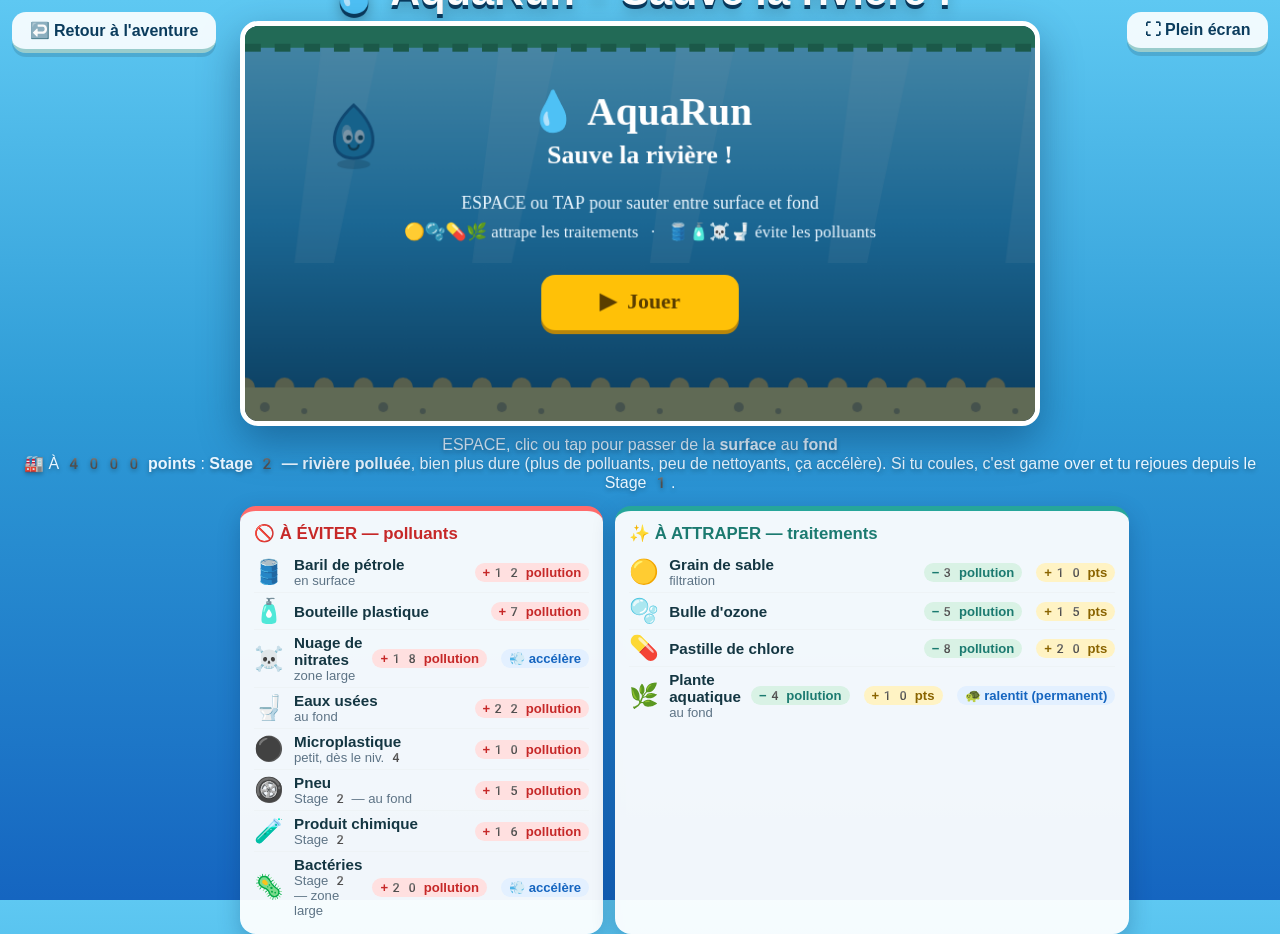
<file: aquarun/index.html>
<!DOCTYPE html>
<html lang="fr">
<head>
<meta charset="UTF-8">
<meta name="viewport" content="width=device-width, initial-scale=1.0, user-scalable=no">
<title>AquaRun – Sauve la rivière !</title>
<!-- Police emoji identique sur tous les appareils, hébergée en local (hors-ligne) -->
<link href="../fonts/noto-color-emoji.css" rel="stylesheet">
<style>
  :root{
    --sea-deep:#0B3C5D; --sea:#1565C0; --sky:#4FC3F7; --gold:#FFC107; --gold-dk:#E8A200;
    --coral:#FF6B6B; --green:#26A69A; --ink:#143642; --paper:#FFFDF6;
  }
  *{box-sizing:border-box;-webkit-tap-highlight-color:transparent;}
  html,body{margin:0;padding:0;height:100%;}
  body{
    font-family:"Trebuchet MS","Verdana","Noto Color Emoji",sans-serif;color:var(--ink);
    background:linear-gradient(180deg,#5EC8F2 0%,#2E9BD6 45%,#1565C0 100%);
    min-height:100%;display:flex;flex-direction:column;align-items:center;justify-content:center;
    padding:14px;user-select:none;-webkit-user-select:none;
  }
  h1{font-family:"Arial Rounded MT Bold","Trebuchet MS",sans-serif;margin:0 0 6px;
     color:#fff;text-shadow:0 4px 0 #0A3A5C,0 7px 14px rgba(0,0,0,.3);text-align:center;
     font-size:clamp(1.6rem,5vw,2.6rem);}
  .stagewrap{position:relative;width:min(800px,96vw);}
  canvas{
    display:block;width:100%;height:auto;border-radius:18px;border:5px solid #fff;
    box-shadow:0 16px 40px rgba(0,40,80,.4);background:#0B3C5D;touch-action:none;
  }
  .hint{color:#EAF6FF;text-align:center;margin-top:10px;font-size:1rem;text-shadow:0 2px 4px rgba(0,0,0,.3);}
  .backlink{position:fixed;top:12px;left:12px;z-index:5;}
  .fslink{position:fixed;top:12px;right:12px;z-index:5;}

  /* ===== Plein écran ===== */
  :fullscreen{background:linear-gradient(180deg,#5EC8F2 0%,#2E9BD6 45%,#1565C0 100%);}
  :fullscreen .stagewrap{width:min(1280px,96vw);}
  :fullscreen .legend{display:none;}            /* on maximise le jeu en plein écran */
  :-webkit-full-screen .stagewrap{width:min(1280px,96vw);}
  :-webkit-full-screen .legend{display:none;}
  a.btn,button.btn{
    display:inline-flex;align-items:center;gap:.4em;justify-content:center;text-decoration:none;
    background:var(--gold);color:#5A3E00;font-weight:bold;font-size:1rem;font-family:inherit;cursor:pointer;
    padding:.55em 1.1em;border-radius:14px;border:none;border-bottom:4px solid var(--gold-dk);
    box-shadow:0 4px 0 rgba(0,0,0,.12);transition:transform .08s,filter .15s;
  }
  a.btn.ghost,button.btn.ghost{background:rgba(255,255,255,.9);color:var(--sea-deep);border-bottom-color:#9CC;}
  .btn:active{transform:translateY(3px);border-bottom-width:1px;}

  /* ===== Légende des pictos ===== */
  .legend{width:min(800px,96vw);margin:14px auto 0;display:grid;grid-template-columns:1fr 1fr;gap:12px;}
  @media(max-width:560px){.legend{grid-template-columns:1fr;}}
  .legbox{background:rgba(255,255,255,.94);border-radius:16px;padding:12px 14px;
    box-shadow:0 8px 22px rgba(0,40,80,.25);}
  .legbox h3{margin:0 0 8px;font-size:1.05rem;display:flex;align-items:center;gap:.4em;}
  .legbox.bad{border-top:5px solid var(--coral);}
  .legbox.good{border-top:5px solid var(--green);}
  .legbox.bad h3{color:#C62828;}
  .legbox.good h3{color:#1B7A70;}
  .legrow{display:flex;align-items:center;gap:10px;padding:4px 0;font-size:.95rem;border-top:1px solid #eef3f6;}
  .legrow:first-of-type{border-top:none;}
  .legrow .pic{font-size:1.5rem;flex:0 0 30px;text-align:center;}
  .legrow .nm{flex:1;font-weight:bold;color:var(--ink);}
  .legrow .nm small{display:block;font-weight:normal;color:#5d7385;font-size:.82rem;}
  .tag{font-weight:bold;border-radius:10px;padding:2px 8px;font-size:.82rem;white-space:nowrap;}
  .tag.pol{background:#FFE0E0;color:#C62828;}
  .tag.pur{background:#D9F2E5;color:#1B7A70;}
  .tag.pts{background:#FFF3C4;color:#8A6400;margin-left:4px;}
  .tag.fx{background:#E3F0FF;color:#1565C0;margin-left:4px;}

  /* ===== Adaptation smartphone ===== */
  @media (max-width:600px){
    body{padding:10px;justify-content:flex-start;padding-top:46px;}
    h1{font-size:1.5rem;margin-bottom:4px;}
    .backlink{top:8px;left:8px;}
    .backlink .btn{font-size:.82rem;padding:.38em .7em;}
    .hint{font-size:.88rem;margin-top:8px;}
    .legend{margin-top:10px;gap:10px;}
    .legbox{padding:10px 12px;border-radius:14px;}
    .legbox h3{font-size:.92rem;}
    .legrow{font-size:.84rem;gap:8px;padding:5px 0;flex-wrap:wrap;}
    .legrow .pic{font-size:1.25rem;flex-basis:24px;}
    .legrow .nm small{font-size:.76rem;}
    .tag{font-size:.74rem;padding:2px 6px;}
  }
</style>
</head>
<body>
  <div class="backlink"><a class="btn ghost" href="../index.html">↩️ Retour à l'aventure</a></div>
  <div class="fslink"><button class="btn ghost" id="fsBtn" type="button">⛶ Plein écran</button></div>
  <h1>💧 AquaRun – Sauve la rivière&nbsp;!</h1>
  <div class="stagewrap">
    <canvas id="game" width="800" height="400"></canvas>
  </div>
  <div class="hint">ESPACE, clic ou tap pour passer de la <b>surface</b> au <b>fond</b><br>
    🏭 À <b>4000 points</b> : <b>Stage 2 — rivière polluée</b>, bien plus dure (plus de polluants, peu de nettoyants, ça accélère). Si tu coules, c'est game over et tu rejoues depuis le Stage 1.</div>

  <div class="legend">
    <div class="legbox bad">
      <h3>🚫 À ÉVITER — polluants</h3>
      <div class="legrow"><span class="pic">🛢️</span><span class="nm">Baril de pétrole <small>en surface</small></span><span class="tag pol">+12 pollution</span></div>
      <div class="legrow"><span class="pic">🧴</span><span class="nm">Bouteille plastique</span><span class="tag pol">+7 pollution</span></div>
      <div class="legrow"><span class="pic">☠️</span><span class="nm">Nuage de nitrates <small>zone large</small></span><span class="tag pol">+18 pollution</span><span class="tag fx">💨 accélère</span></div>
      <div class="legrow"><span class="pic">🚽</span><span class="nm">Eaux usées <small>au fond</small></span><span class="tag pol">+22 pollution</span></div>
      <div class="legrow"><span class="pic">⚫</span><span class="nm">Microplastique <small>petit, dès le niv. 4</small></span><span class="tag pol">+10 pollution</span></div>
      <div class="legrow"><span class="pic">🛞</span><span class="nm">Pneu <small>Stage 2 — au fond</small></span><span class="tag pol">+15 pollution</span></div>
      <div class="legrow"><span class="pic">🧪</span><span class="nm">Produit chimique <small>Stage 2</small></span><span class="tag pol">+16 pollution</span></div>
      <div class="legrow"><span class="pic">🦠</span><span class="nm">Bactéries <small>Stage 2 — zone large</small></span><span class="tag pol">+20 pollution</span><span class="tag fx">💨 accélère</span></div>
    </div>
    <div class="legbox good">
      <h3>✨ À ATTRAPER — traitements</h3>
      <div class="legrow"><span class="pic">🟡</span><span class="nm">Grain de sable <small>filtration</small></span><span class="tag pur">−3 pollution</span><span class="tag pts">+10 pts</span></div>
      <div class="legrow"><span class="pic">🫧</span><span class="nm">Bulle d'ozone</span><span class="tag pur">−5 pollution</span><span class="tag pts">+15 pts</span></div>
      <div class="legrow"><span class="pic">💊</span><span class="nm">Pastille de chlore</span><span class="tag pur">−8 pollution</span><span class="tag pts">+20 pts</span></div>
      <div class="legrow"><span class="pic">🌿</span><span class="nm">Plante aquatique <small>au fond</small></span><span class="tag pur">−4 pollution</span><span class="tag pts">+10 pts</span><span class="tag fx">🐢 ralentit (permanent)</span></div>
    </div>
  </div>

<script>
"use strict";
(function(){

/* ====== IDENTIFICATION DE L'ÉLÈVE (pour le suivi prof) ======
   Le jeu principal nous transmet l'élève via l'URL (?code=...&s=...) ou via un
   pointeur local. On lit/écrit son score dans le MÊME enregistrement localStorage
   que le jeu principal, puis on le marque « à resynchroniser ». */
function qparam(k){ try{return new URLSearchParams(location.search).get(k);}catch(e){return null;} }
function safeKey(n){ return (n||"").toLowerCase().normalize("NFD").replace(/[\u0300-\u036f]/g,"").replace(/[^a-z0-9]/g,"_").slice(0,40)||"anon"; }
const SESSION = qparam("code") || "";
let STUDENT = qparam("s") || "";
try{ if(!STUDENT && SESSION) STUDENT = localStorage.getItem("eauquest_"+SESSION+"_current") || ""; }catch(e){}
function localKey(n){ return "eauquest_"+SESSION+"_s_"+safeKey(n); }
function saveAquaScore(score, reachedStage2){
  if(!SESSION || !STUDENT) return;          // partie anonyme : rien à enregistrer
  let s=null;
  try{ s=JSON.parse(localStorage.getItem(localKey(STUDENT))||"null"); }catch(e){ s=null; }
  if(!s) return;
  s.aqua = s.aqua || {best:0, stage2:false, plays:0, lastPlayed:0};
  s.aqua.best = Math.max(s.aqua.best||0, Math.floor(score)||0);
  if(reachedStage2) s.aqua.stage2 = true;
  s.aqua.plays = (s.aqua.plays||0)+1;
  s.aqua.lastPlayed = Date.now();
  s.lastActive = Date.now();
  try{ localStorage.setItem(localKey(STUDENT), JSON.stringify(s)); }catch(e){}
  // file d'attente de resynchro (le jeu principal poussera vers Firebase au prochain chargement)
  try{
    const pk="eauquest_"+SESSION+"_aquapend";
    let names=JSON.parse(localStorage.getItem(pk)||"[]");
    if(!names.includes(STUDENT)){ names.push(STUDENT); localStorage.setItem(pk, JSON.stringify(names)); }
  }catch(e){}
}

const cv=document.getElementById("game");
const ctx=cv.getContext("2d");
const W=800, H=400;
const SURFACE=110, BOTTOM=290;          // niveaux verticaux de la goutte
const PLAYER_X=110, PLAYER_R=24;

/* ====== ÉTAT GLOBAL ====== */
let state="start";   // start | play | over
let frame=0;
let distance=0;
let bonusScore=0;
let speed=3;
let pollution=25;            // 0..100  (>=100 => game over)
let spawnTimer=0;
let items=[];                // obstacles + collectibles à l'écran
let particles=[];
let level=1;
let fastUntil=0;             // MALUS nitrate ☠️ : accélère temporairement (handicap)
let slowFactor=1;           // BONUS plante 🌿 : ralentissement PERMANENT cumulé
let plantFlashUntil=0;      // petit retour visuel quand on attrape une plante
let stage2StartDist=0;      // distance au moment d'entrer dans le Stage 2 (pour le crescendo)
let purifiedUntil=0;        // affichage "Eau purifiée ! Bonus x2"
let doubleUntil=0;          // bonus x2 actif
let stage=1;                // 1 = rivière normale, 2 = rivière polluée
let reachedStage2=false;    // l'élève a-t-il atteint le Stage 2 dans cette partie ?
let nextStage2At=4000;      // score à atteindre pour (re)passer en Stage 2
let stageMsg="", stageMsgUntil=0;   // bandeau de transition de stage
const player={ y:SURFACE, targetY:SURFACE };
let bgOffset=0, sandOffset=0;

/* ====== RÉGLAGES DE VITESSE (faciles à ajuster) ======
   La vitesse accélère de façon CRESCENDO (continue) dans les deux stages.
   - Stage 1 : de START_SPEED jusqu'à SPEED_CAP_S1.
   - Stage 2 : repart du plafond du Stage 1 et grimpe jusqu'à SPEED_CAP_S2
     (= 2× le plafond Stage 1) pour mettre les réflexes à l'épreuve.
   La plante 🌿 applique un ralentissement PERMANENT mais plus doux, sans jamais
   descendre sous SLOW_FLOOR (2× la vitesse de départ). */
const START_SPEED  = 2.7;            // vitesse en début de partie
const SPEED_CAP_S1 = 6.2;            // plafond Stage 1 (= « max actuel »)
const SPEED_CAP_S2 = SPEED_CAP_S1*2; // plafond Stage 2 = 2× le max actuel (12.4)
const ACCEL_S1     = 0.00050;        // accélération continue au Stage 1 (par unité de distance)
const ACCEL_S2     = 0.00075;        // accélération continue au Stage 2 (un peu plus forte)
const SLOW_FLOOR   = START_SPEED*2;  // plante : jamais en dessous de 2× la vitesse de départ (5.4)
const PLANT_SLOW   = 0.90;           // chaque plante : -10% de vitesse, permanent (ralentit « moins » qu'avant)

/* ====== DÉFINITIONS DES OBJETS ====== */
// lane : "top" surface, "bottom" fond, "any" aléatoire, "wide" zone large
const POLLUTANTS={
  baril:   { emoji:"🛢️", dp:+12, score:0, lane:"top",    r:24 },
  bouteille:{emoji:"🧴", dp:+7,  score:0, lane:"any",    r:20 },
  nitrate: { emoji:"☠️", dp:+18, score:0, lane:"wide",   r:30, fast:true },
  usees:   { emoji:"🚽", dp:+22, score:0, lane:"bottom", r:26 },
  micro:   { emoji:"⚫", dp:+10, score:0, lane:"any",    r:9 },   // microplastique (niveau 4)
  // — Stage 2 : rivière polluée —
  pneu:    { emoji:"🛞", dp:+15, score:0, lane:"bottom", r:26 },
  chimique:{ emoji:"🧪", dp:+16, score:0, lane:"any",    r:22 },
  bacterie:{ emoji:"🦠", dp:+20, score:0, lane:"wide",   r:30, fast:true }
};
// Bonus : la dépollution est volontairement faible (juste un coup de pouce)
const TREATS={
  sable:  { emoji:"🟡", dp:-3,  score:10, lane:"any",    r:18 },
  bulle:  { emoji:"🫧", dp:-5,  score:15, lane:"any",    r:20 },
  chlore: { emoji:"💊", dp:-8,  score:20, lane:"any",    r:18 },
  plante: { emoji:"🌿", dp:-4,  score:10, lane:"bottom", r:22, slow:true }
};

/* ====== UTILITAIRES ====== */
function laneY(lane){
  if(lane==="top") return SURFACE;
  if(lane==="bottom") return BOTTOM;
  if(lane==="wide") return (SURFACE+BOTTOM)/2;
  return Math.random()<0.5?SURFACE:BOTTOM; // any
}
function lerp(a,b,t){return a+(b-a)*t;}
function mix(c1,c2,t){ // c1,c2 = [r,g,b]
  return `rgb(${Math.round(lerp(c1[0],c2[0],t))},${Math.round(lerp(c1[1],c2[1],t))},${Math.round(lerp(c1[2],c2[2],t))})`;
}
function currentScore(){ return Math.floor(distance/10)+bonusScore; }
function levelForScore(s){ if(s>=2000)return 4; if(s>=1000)return 3; if(s>=500)return 2; return 1; }

/* ====== SPAWN ====== */
function spawnOne(forcePoll, xOffset){
  // pools selon le stage ET le niveau de difficulté
  let pollPool, treatPool, pollProb;
  if(stage===2){
    // Stage 2 — rivière polluée : d'AUTRES polluants, plus nombreux et plus lourds,
    // et MOINS de nettoyants (seulement les plus faibles).
    pollPool=["usees","nitrate","pneu","chimique","baril","micro","bacterie"];
    if(level>=3) pollPool.push("usees","chimique","bacterie");
    treatPool=["sable","bulle"];        // moins de nettoyants
    pollProb=0.85;                      // beaucoup plus de polluants
  }else{
    pollPool=["baril","bouteille","bouteille"];   // bouteilles plus fréquentes
    if(level>=2) pollPool.push("nitrate","baril");
    if(level>=3) pollPool.push("usees","nitrate");
    if(level>=4) pollPool.push("micro","micro","usees");
    treatPool=["sable","bulle","chlore","plante"];
    pollProb=0.70;                      // ~70% polluant, 30% traitement
  }

  const isPoll = forcePoll ? true : (Math.random()<pollProb);
  const key = isPoll ? pollPool[(Math.random()*pollPool.length)|0]
                     : treatPool[(Math.random()*treatPool.length)|0];
  const def = isPoll ? POLLUTANTS[key] : TREATS[key];
  items.push({
    kind:isPoll?"poll":"treat", key, def,
    x:W+40+(xOffset||0), y:laneY(def.lane), r:def.r,
    bob:Math.random()*Math.PI*2
  });
}
function spawn(){
  spawnOne();
  // densité croissante : aux niveaux élevés, un 2e (voire 3e) polluant en renfort
  if(stage===2){
    // rivière polluée : un renfort occasionnel (on espace un peu les polluants,
    // la difficulté vient surtout de la rareté des nettoyants et de la vitesse)
    if(Math.random()<0.32) spawnOne(true, 95+Math.random()*75);
  }else{
    if(level>=2 && Math.random()<0.22+level*0.09) spawnOne(true, 70+Math.random()*60);
    if(level>=4 && Math.random()<0.40)            spawnOne(true, 150+Math.random()*70);
  }
}

/* ====== PARTICULES ====== */
function burst(x,y,color,n){
  for(let i=0;i<n;i++){
    particles.push({x,y,vx:(Math.random()-0.5)*5,vy:(Math.random()-0.5)*5,
      life:1,color});
  }
}

/* ====== RESET ====== */
function reset(){
  frame=0;distance=0;bonusScore=0;speed=START_SPEED;pollution=25;spawnTimer=0;
  items=[];particles=[];level=1;fastUntil=0;slowFactor=1;plantFlashUntil=0;purifiedUntil=0;doubleUntil=0;
  player.y=SURFACE;player.targetY=SURFACE;bgOffset=0;sandOffset=0;
  stage=1;reachedStage2=false;nextStage2At=4000;stage2StartDist=0;stageMsg="";stageMsgUntil=0;
}
function setStageMsg(t){ stageMsg=t; stageMsgUntil=performance.now()+2400; }

/* ====== ENTRÉE JOUEUR ====== */
function toggleLane(){
  if(state==="start"){ state="play"; reset(); return; }
  if(state==="over"){ return; } // le bouton Rejouer gère
  player.targetY = (player.targetY===SURFACE)?BOTTOM:SURFACE;
}
function tryButtons(mx,my){
  // détecte les clics sur les boutons dessinés (Jouer / Rejouer)
  for(const b of buttons){
    if(mx>=b.x && mx<=b.x+b.w && my>=b.y && my<=b.y+b.h){ b.action(); return true; }
  }
  return false;
}
let buttons=[]; // boutons cliquables dessinés sur le canvas

function canvasPos(e){
  const rect=cv.getBoundingClientRect();
  const sx=cv.width/rect.width, sy=cv.height/rect.height;
  const cx=(e.touches?e.touches[0].clientX:e.clientX)-rect.left;
  const cy=(e.touches?e.touches[0].clientY:e.clientY)-rect.top;
  return {x:cx*sx, y:cy*sy};
}
function onPress(e){
  e.preventDefault();
  const p=canvasPos(e);
  if(state!=="play"){ if(tryButtons(p.x,p.y))return; }
  toggleLane();
}
cv.addEventListener("mousedown",onPress);
cv.addEventListener("touchstart",onPress,{passive:false});
window.addEventListener("keydown",e=>{
  if(e.code==="Space"||e.key===" "){
    e.preventDefault();
    if(state==="over"){ state="play"; reset(); return; }
    toggleLane();
  }
});

/* ====== PLEIN ÉCRAN ====== */
const fsBtn=document.getElementById("fsBtn");
function isFs(){ return document.fullscreenElement || document.webkitFullscreenElement; }
function enterFs(){
  const el=document.documentElement;
  const fn=el.requestFullscreen||el.webkitRequestFullscreen||el.msRequestFullscreen;
  if(fn) try{ fn.call(el); }catch(e){}
}
function exitFs(){
  const fn=document.exitFullscreen||document.webkitExitFullscreen||document.msExitFullscreen;
  if(fn) try{ fn.call(document); }catch(e){}
}
if(fsBtn){
  fsBtn.addEventListener("click",()=>{ isFs()?exitFs():enterFs(); });
  const sync=()=>{ fsBtn.textContent = isFs()? "⛶ Quitter le plein écran" : "⛶ Plein écran"; };
  document.addEventListener("fullscreenchange",sync);
  document.addEventListener("webkitfullscreenchange",sync);
}

/* Sauvegarde le score si on quitte la page en pleine partie (sans game over). */
window.addEventListener("pagehide",()=>{ if(state==="play") saveAquaScore(currentScore(), reachedStage2); });

/* ====== COLLISIONS ====== */
function hit(it){
  const dx=Math.abs(it.x-PLAYER_X);
  const dy=Math.abs(it.y-player.y);
  return dx < (it.r+PLAYER_R-6) && dy < (it.r+PLAYER_R-6);
}

/* ====== MISE À JOUR ====== */
/* dt = facteur de temps normalisé sur 60 fps : garantit la MÊME vitesse de
   défilement quel que soit l'appareil (PC rapide ou smartphone plus lent). */
function update(dt){
  frame+=dt;
  const now=performance.now();

  // niveau courant (détermine la vitesse ET les obstacles)
  level=levelForScore(currentScore());

  // passage en Stage 2 dès que le score franchit le seuil
  if(stage===1 && currentScore()>=nextStage2At){
    stage=2; reachedStage2=true; stage2StartDist=distance;
    setStageMsg("🏭 STAGE 2 — Rivière polluée !");
    setFlash("#9aa14a");
  }

  // vitesse CRESCENDO (accélération continue), plafonnée selon le stage
  let baseSpeed;
  if(stage===2){
    // repart du plafond du Stage 1 puis grimpe jusqu'à 2× ce plafond
    baseSpeed = SPEED_CAP_S1 + (distance - stage2StartDist)*ACCEL_S2;
    baseSpeed = Math.min(baseSpeed, SPEED_CAP_S2);
  }else{
    baseSpeed = START_SPEED + distance*ACCEL_S1;
    baseSpeed = Math.min(baseSpeed, SPEED_CAP_S1);
  }
  // plante 🌿 : ralentissement PERMANENT, mais jamais sous SLOW_FLOOR
  speed = baseSpeed * slowFactor;
  const floor = Math.min(baseSpeed, SLOW_FLOOR);   // pas de plancher au-dessus de la vitesse réelle
  if(speed < floor) speed = floor;
  if(now<fastUntil) speed*=1.55;   // MALUS nitrate ☠️ : accélère temporairement = handicap

  distance+=speed*dt;

  // décor défile
  bgOffset=(bgOffset+speed*dt)%W;
  sandOffset=(sandOffset+speed*1.3*dt)%40;

  // animation verticale fluide de la goutte
  player.y=lerp(player.y,player.targetY,Math.min(1,0.18*dt));

  // spawn
  spawnTimer-=dt;
  if(spawnTimer<=0){
    spawn();
    let minF=level>=3?34:48, maxF=level>=3?62:84;
    if(stage===2){ minF=40; maxF=68; }   // un peu plus espacé qu'avant (mais bonus rares + vitesse = très dur)
    spawnTimer=minF+Math.random()*(maxF-minF);
  }

  // déplacement + collisions
  for(let i=items.length-1;i>=0;i--){
    const it=items[i];
    it.x-=speed*dt;
    it.bob+=0.08*dt;
    if(it.x<-50){ items.splice(i,1); continue; }
    if(hit(it)){
      if(it.kind==="poll"){
        pollution=Math.min(100,pollution+it.def.dp);
        burst(it.x,it.y,"#8B4513",10);
        if(it.def.fast) fastUntil=now+1500;   // accélère le défilement (handicap)
        setFlash("#ff3b3b");
      }else{
        let add=it.def.score;
        if(now<doubleUntil) add*=2;
        bonusScore+=add;
        pollution=Math.max(0,pollution+it.def.dp);
        burst(it.x,it.y,"#7CFFB2",10);
        if(it.def.slow){ slowFactor=Math.max(0.25, slowFactor*PLANT_SLOW); plantFlashUntil=now+1300; }  // ralentissement permanent
        setFlash("#7CFFB2");
        // eau purifiée !
        if(pollution===0 && now>purifiedUntil){
          purifiedUntil=now+2000; doubleUntil=now+2000;
        }
      }
      items.splice(i,1);
    }
  }

  // particules
  for(let i=particles.length-1;i>=0;i--){
    const p=particles[i];
    p.x+=p.vx*dt;p.y+=p.vy*dt;p.vy+=0.15*dt;p.life-=0.03*dt;
    if(p.life<=0)particles.splice(i,1);
  }

  if(flashLife>0)flashLife-=dt;

  // pollution maximale -> GAME OVER (Stage 1 comme Stage 2).
  // Il n'y a pas de retour direct Stage 2 -> Stage 1 : on rejoue depuis le Stage 1.
  if(pollution>=100){
    state="over";
    saveAquaScore(currentScore(), reachedStage2);   // enregistre le score pour le suivi prof
  }
}

/* ====== RENDU ====== */
let flash=null, flashLife=0;
function setFlash(c){flash=c;flashLife=8;}

function drawBackground(){
  // eau : dégradé ciel -> profond (Stage 1) ou eau trouble verdâtre (Stage 2)
  const g=ctx.createLinearGradient(0,0,0,H);
  if(stage===2){
    g.addColorStop(0,"#8a9a4e");g.addColorStop(0.5,"#5d6b2e");g.addColorStop(1,"#2e2f12");
  }else{
    g.addColorStop(0,"#8FE3FF");g.addColorStop(0.5,"#2E9BD6");g.addColorStop(1,"#0B3C5D");
  }
  ctx.fillStyle=g;ctx.fillRect(0,0,W,H);

  // rayons de lumière en surface
  ctx.save();ctx.globalAlpha=.12;ctx.fillStyle="#fff";
  for(let i=0;i<6;i++){
    const x=((i*180 - bgOffset*0.5)%(W+200))-100;
    ctx.beginPath();ctx.moveTo(x,0);ctx.lineTo(x+60,0);ctx.lineTo(x+10,H*0.6);ctx.lineTo(x-30,H*0.6);ctx.closePath();ctx.fill();
  }
  ctx.restore();

  // berge supérieure (herbe)
  ctx.fillStyle="#3FA34D";ctx.fillRect(0,0,W,22);
  ctx.fillStyle="#2E7D32";
  for(let x=-(bgOffset%30);x<W;x+=30){ctx.fillRect(x,18,16,8);}

  // fond sableux qui défile
  ctx.fillStyle="#C9A24B";ctx.fillRect(0,H-34,W,34);
  ctx.fillStyle="#B5893A";
  for(let x=-sandOffset;x<W;x+=40){
    ctx.beginPath();ctx.arc(x,H-34,10,Math.PI,0);ctx.fill();
  }
  // petits cailloux
  ctx.fillStyle="#8d6e3a";
  for(let x=-(bgOffset%120);x<W;x+=120){ctx.beginPath();ctx.arc(x+20,H-14,5,0,7);ctx.fill();ctx.beginPath();ctx.arc(x+60,H-10,3,0,7);ctx.fill();}
}

function drawPlayer(){
  const t=pollution/100;                 // 0 propre -> 1 pollué
  const col=mix([0,170,255],[139,69,19],t);
  const dark=mix([0,100,180],[90,45,12],t);
  const x=PLAYER_X, y=player.y;
  // ombre
  ctx.save();ctx.globalAlpha=.2;ctx.fillStyle="#000";
  ctx.beginPath();ctx.ellipse(x,y+PLAYER_R+6,PLAYER_R*0.7,5,0,0,7);ctx.fill();ctx.restore();
  // corps en goutte
  ctx.beginPath();
  ctx.moveTo(x,y-PLAYER_R-6);
  ctx.bezierCurveTo(x+PLAYER_R+4,y-4, x+PLAYER_R, y+PLAYER_R, x, y+PLAYER_R);
  ctx.bezierCurveTo(x-PLAYER_R, y+PLAYER_R, x-PLAYER_R-4, y-4, x, y-PLAYER_R-6);
  ctx.closePath();
  ctx.fillStyle=col;ctx.fill();
  ctx.lineWidth=3;ctx.strokeStyle=dark;ctx.stroke();
  // reflet
  ctx.beginPath();ctx.ellipse(x-7,y-2,5,8,0,0,7);ctx.fillStyle="rgba(255,255,255,.5)";ctx.fill();
  // yeux
  ctx.fillStyle="#fff";
  ctx.beginPath();ctx.ellipse(x-6,y+2,5,7,0,0,7);ctx.fill();
  ctx.beginPath();ctx.ellipse(x+6,y+2,5,7,0,0,7);ctx.fill();
  ctx.fillStyle="#143642";
  ctx.beginPath();ctx.arc(x-5,y+3,2.6,0,7);ctx.fill();
  ctx.beginPath();ctx.arc(x+7,y+3,2.6,0,7);ctx.fill();
  // bouche
  ctx.beginPath();ctx.lineWidth=2.4;ctx.strokeStyle="#143642";
  if(t>0.6){ctx.arc(x,y+14,5,Math.PI,0);} else {ctx.arc(x,y+10,5,0,Math.PI);}
  ctx.stroke();
}

/* Cache d'emoji pré-rendus : chaque emoji est rasterisé UNE fois dans un petit
   canvas, puis recopié avec drawImage. Bien plus rapide — surtout sur Firefox,
   qui rend très lentement les emoji couleur via fillText à chaque frame. */
const emojiCache={};
function emojiSprite(emoji,size){
  const key=emoji+"@"+size;
  let c=emojiCache[key];
  if(c) return c;
  const pad=Math.ceil(size*0.3);
  c=document.createElement("canvas");
  c.width=c.height=size+pad*2;
  const g=c.getContext("2d");
  g.textAlign="center";g.textBaseline="middle";
  g.font=size+'px "Noto Color Emoji",serif';
  g.fillText(emoji,c.width/2,c.height/2);
  emojiCache[key]=c;
  return c;
}
function drawItems(){
  for(const it of items){
    const yy=it.y+Math.sin(it.bob)*4;
    // halo léger pour les traitements
    if(it.kind==="treat"){
      ctx.save();ctx.globalAlpha=.35;ctx.fillStyle="#CFFFE0";
      ctx.beginPath();ctx.arc(it.x,yy,it.r+6,0,7);ctx.fill();ctx.restore();
    }
    const spr=emojiSprite(it.def.emoji,Math.round(it.r*1.9));
    ctx.drawImage(spr,it.x-spr.width/2,yy-spr.height/2);
  }
}

function drawParticles(){
  for(const p of particles){
    ctx.globalAlpha=Math.max(0,p.life);
    ctx.fillStyle=p.color;
    ctx.beginPath();ctx.arc(p.x,p.y,3,0,7);ctx.fill();
  }
  ctx.globalAlpha=1;
}

function drawHUD(){
  // score (haut gauche)
  ctx.textAlign="left";ctx.textBaseline="top";
  ctx.font="bold 22px Trebuchet MS";
  ctx.fillStyle="rgba(0,0,0,.35)";ctx.fillText("Score : "+currentScore(),14,32);
  ctx.fillStyle="#fff";ctx.fillText("Score : "+currentScore(),12,30);
  ctx.font="bold 14px Trebuchet MS";
  ctx.fillStyle="#EAF6FF";ctx.fillText("Distance : "+Math.floor(distance/10)+" m   ·   Niveau "+level+(stage===2?"   ·   🏭 STAGE 2 — rivière polluée":""),12,58);

  // jauge de pollution (haut droite)
  const bw=180,bh=20,bx=W-bw-16,by=30;
  ctx.fillStyle="rgba(255,255,255,.85)";ctx.font="bold 14px Trebuchet MS";
  ctx.textAlign="right";ctx.fillText("Pollution",W-16,12);
  ctx.fillStyle="#1c2c38";ctx.fillRect(bx-2,by-2,bw+4,bh+4);
  ctx.fillStyle="#3a4a57";ctx.fillRect(bx,by,bw,bh);
  const pf=pollution/100;
  const pg=ctx.createLinearGradient(bx,0,bx+bw,0);
  pg.addColorStop(0,"#FF8A80");pg.addColorStop(1,"#C62828");
  ctx.fillStyle=pg;ctx.fillRect(bx,by,bw*pf,bh);
  ctx.strokeStyle="#fff";ctx.lineWidth=2;ctx.strokeRect(bx,by,bw,bh);
  ctx.fillStyle="#fff";ctx.textAlign="center";ctx.font="bold 13px Trebuchet MS";
  ctx.fillText(Math.round(pollution)+"%",bx+bw/2,by+3);

  // bandeau "Eau purifiée ! Bonus x2"
  if(performance.now()<purifiedUntil){
    ctx.textAlign="center";ctx.font='bold 28px Arial,"Noto Color Emoji"';
    ctx.fillStyle="rgba(0,0,0,.4)";ctx.fillText("✨ Eau purifiée ! Bonus x2 ! ✨",W/2+2,H/2-40+2);
    ctx.fillStyle="#FFF59D";ctx.fillText("✨ Eau purifiée ! Bonus x2 ! ✨",W/2,H/2-40);
  }
  // indicateurs d'effet en cours
  ctx.textAlign="center";ctx.font='bold 15px "Noto Color Emoji",Trebuchet MS';
  if(performance.now()<plantFlashUntil){ ctx.fillStyle="#B9F6CA"; ctx.fillText("🌿 Ralenti (permanent) !",PLAYER_X,player.y-PLAYER_R-24); }
  if(performance.now()<fastUntil){ ctx.fillStyle="#FF8A80"; ctx.fillText("☠️ Accélère !",PLAYER_X,player.y-PLAYER_R-24); }

  // bandeau de transition de stage (entrée Stage 2 / retour Stage 1)
  if(performance.now()<stageMsgUntil){
    ctx.textAlign="center";ctx.font='bold 32px Arial,"Noto Color Emoji"';
    ctx.fillStyle="rgba(0,0,0,.45)";ctx.fillText(stageMsg,W/2+2,H/2+2);
    ctx.fillStyle="#FFD54F";ctx.fillText(stageMsg,W/2,H/2);
  }
}

/* ====== ÉCRANS ====== */
function roundRect(x,y,w,h,r){
  ctx.beginPath();ctx.moveTo(x+r,y);ctx.arcTo(x+w,y,x+w,y+h,r);ctx.arcTo(x+w,y+h,x,y+h,r);
  ctx.arcTo(x,y+h,x,y,r);ctx.arcTo(x,y,x+w,y,r);ctx.closePath();
}
function drawButton(label,cx,cy,w,h,action){
  const x=cx-w/2,y=cy-h/2;
  roundRect(x,y+4,w,h,14);ctx.fillStyle="#B8860B";ctx.fill();
  roundRect(x,y,w,h,14);ctx.fillStyle="#FFC107";ctx.fill();
  ctx.fillStyle="#5A3E00";ctx.font="bold 22px Trebuchet MS";ctx.textAlign="center";ctx.textBaseline="middle";
  ctx.fillText(label,cx,cy);
  buttons.push({x,y,w,h,action});
}

function drawStart(){
  drawBackground();drawPlayer();
  ctx.fillStyle="rgba(11,60,93,.55)";ctx.fillRect(0,0,W,H);
  ctx.textAlign="center";ctx.textBaseline="middle";
  ctx.fillStyle="#fff";ctx.font='bold 40px "Arial Rounded MT Bold","Noto Color Emoji",Trebuchet MS';
  ctx.fillText("💧 AquaRun",W/2,90);
  ctx.font="bold 26px Trebuchet MS";ctx.fillText("Sauve la rivière !",W/2,132);
  ctx.font="18px Trebuchet MS";ctx.fillStyle="#EAF6FF";
  ctx.fillText("ESPACE ou TAP pour sauter entre surface et fond",W/2,180);
  ctx.font='17px "Noto Color Emoji",Trebuchet MS';
  ctx.fillText("🟡🫧💊🌿 attrape les traitements   ·   🛢️🧴☠️🚽 évite les polluants",W/2,210);
  buttons=[];
  drawButton("▶  Jouer",W/2,280,200,56,()=>{state="play";reset();});
}

const FACTS={
  1:"Chaque année, 8 millions de tonnes de plastique finissent dans les océans.",
  2:"Les nitrates agricoles sont la 1ère cause de pollution des nappes phréatiques en France.",
  3:"80% des eaux usées mondiales sont rejetées sans traitement.",
  4:"Les PFAS, polluants éternels, contaminent déjà l'eau potable de millions de personnes."
};
function drawOver(){
  // garde le décor figé sous le voile
  drawBackground();drawItems();drawPlayer();
  ctx.fillStyle="rgba(8,30,48,.78)";ctx.fillRect(0,0,W,H);
  ctx.textAlign="center";ctx.textBaseline="middle";
  ctx.fillStyle="#FF8A80";ctx.font='bold 40px Arial,"Noto Color Emoji"';
  ctx.fillText("💀 Rivière polluée !",W/2,70);
  ctx.fillStyle="#fff";ctx.font="bold 26px Trebuchet MS";
  ctx.fillText("Score final : "+currentScore(),W/2,120);
  ctx.font="18px Trebuchet MS";ctx.fillStyle="#EAF6FF";
  ctx.fillText("Distance parcourue : "+Math.floor(distance/10)+" m  ·  Niveau "+level,W/2,150);
  // fait pédagogique (encadré)
  const fact=FACTS[level]||FACTS[1];
  ctx.fillStyle="rgba(255,255,255,.12)";roundRect(W/2-330,182,660,70,14);ctx.fill();
  ctx.fillStyle="#FFF59D";ctx.font='bold 16px Trebuchet MS,"Noto Color Emoji"';
  wrapText("💡 "+fact,W/2,206,600,22);
  buttons=[];
  drawButton("↻  Rejouer",W/2,320,200,56,()=>{state="play";reset();});
}
function wrapText(text,cx,cy,maxW,lh){
  const words=text.split(" ");let line="",y=cy;const lines=[];
  for(const w of words){
    const test=line?line+" "+w:w;
    if(ctx.measureText(test).width>maxW && line){lines.push(line);line=w;}
    else line=test;
  }
  if(line)lines.push(line);
  const startY=cy-((lines.length-1)*lh)/2;
  lines.forEach((l,i)=>ctx.fillText(l,cx,startY+i*lh));
}

/* ====== BOUCLE PRINCIPALE ====== */
let lastTs=0;
function loop(ts){
  if(!lastTs) lastTs=ts||0;
  let dt=(ts-lastTs)/16.667;          // 1.0 = une frame à 60 fps
  lastTs=ts;
  if(!(dt>0)) dt=1;                    // 1ère frame / valeur invalide
  if(dt>4) dt=4;                       // évite un saut après un gel (onglet en arrière-plan)
  if(state==="play"){
    update(dt);
    drawBackground();drawItems();drawParticles();drawPlayer();drawHUD();
    if(flashLife>0){ctx.fillStyle=flash;ctx.globalAlpha=Math.max(0,flashLife)/8*0.25;ctx.fillRect(0,0,W,H);ctx.globalAlpha=1;}
  }else if(state==="start"){
    drawStart();
  }else if(state==="over"){
    drawOver();
  }
  requestAnimationFrame(loop);
}
// précharge les emoji utilisés par le canvas (le texte force le chargement des
// bons fichiers woff2 découpés par plage de caractères)
if(document.fonts&&document.fonts.load){
  var EMO="🛢️🧴☠️🚽⚫🛞🧪🦠🟡🫧💊🌿💧💀💡✨";
  ["32px","48px","64px"].forEach(s=>{try{document.fonts.load(s+' "Noto Color Emoji"',EMO);}catch(e){}});
  // une fois la police prête, on vide le cache pour re-rasteriser proprement les emoji
  document.fonts.ready.then(function(){ for(var k in emojiCache) delete emojiCache[k]; }).catch(function(){});
}
requestAnimationFrame(loop);
})();
</script>
</body>
</html>
</file>
<file: fonts/noto-color-emoji.css>
﻿@font-face {
  font-family: 'Noto Color Emoji';
  font-style: normal;
  font-weight: 400;
  font-display: swap;
  src: url(noto-emoji-0.woff2) format('woff2');
  unicode-range: U+1f1e6-1f1ff;
}
@font-face {
  font-family: 'Noto Color Emoji';
  font-style: normal;
  font-weight: 400;
  font-display: swap;
  src: url(noto-emoji-1.woff2) format('woff2');
  unicode-range: U+200d, U+2620, U+26a7, U+fe0f, U+1f308, U+1f38c, U+1f3c1, U+1f3f3-1f3f4, U+1f6a9, U+e0062-e0063, U+e0065, U+e0067, U+e006c, U+e006e, U+e0073-e0074, U+e0077, U+e007f;
}
@font-face {
  font-family: 'Noto Color Emoji';
  font-style: normal;
  font-weight: 400;
  font-display: swap;
  src: url(noto-emoji-2.woff2) format('woff2');
  unicode-range: U+23, U+2a, U+30-39, U+a9, U+ae, U+200d, U+203c, U+2049, U+20e3, U+2122, U+2139, U+2194-2199, U+21a9-21aa, U+23cf, U+23e9-23ef, U+23f8-23fa, U+24c2, U+25aa-25ab, U+25b6, U+25c0, U+25fb-25fe, U+2611, U+2622-2623, U+2626, U+262a, U+262e-262f, U+2638, U+2640, U+2642, U+2648-2653, U+2660, U+2663, U+2665-2666, U+2668, U+267b, U+267e-267f, U+2695, U+269b-269c, U+26a0, U+26a7, U+26aa-26ab, U+26ce, U+26d4, U+2705, U+2714, U+2716, U+271d, U+2721, U+2733-2734, U+2747, U+274c, U+274e, U+2753-2755, U+2757, U+2764, U+2795-2797, U+27a1, U+27b0, U+27bf, U+2934-2935, U+2b05-2b07, U+2b1b-2b1c, U+2b55, U+3030, U+303d, U+3297, U+3299, U+fe0f, U+1f170-1f171, U+1f17e-1f17f, U+1f18e, U+1f191-1f19a, U+1f201-1f202, U+1f21a, U+1f22f, U+1f232-1f23a, U+1f250-1f251, U+1f310, U+1f3a6, U+1f3b5-1f3b6, U+1f3bc, U+1f3e7, U+1f441, U+1f499-1f49c, U+1f49f-1f4a0, U+1f4ac-1f4ad, U+1f4b1-1f4b2, U+1f4b9, U+1f4db, U+1f4f2-1f4f6, U+1f500-1f507, U+1f515, U+1f518-1f524, U+1f52f-1f53d, U+1f549, U+1f54e, U+1f5a4, U+1f5e8, U+1f5ef, U+1f6ab, U+1f6ad-1f6b1, U+1f6b3, U+1f6b7-1f6bc, U+1f6be, U+1f6c2-1f6c5, U+1f6d0-1f6d1, U+1f6d7, U+1f6dc, U+1f7e0-1f7eb, U+1f7f0, U+1f90d-1f90e, U+1f9d1-1f9d2, U+1f9e1, U+1fa75-1fa77, U+1faaf;
}
@font-face {
  font-family: 'Noto Color Emoji';
  font-style: normal;
  font-weight: 400;
  font-display: swap;
  src: url(noto-emoji-3.woff2) format('woff2');
  unicode-range: U+200d, U+231a-231b, U+2328, U+23f0-23f3, U+2602, U+260e, U+2692, U+2694, U+2696-2697, U+2699, U+26b0-26b1, U+26cf, U+26d1, U+26d3, U+2702, U+2709, U+270f, U+2712, U+fe0f, U+1f302, U+1f321, U+1f392-1f393, U+1f3a9, U+1f3bd, U+1f3ee, U+1f3f7, U+1f3fa, U+1f451-1f462, U+1f484, U+1f489-1f48a, U+1f48c-1f48e, U+1f4a1, U+1f4a3, U+1f4a5, U+1f4b0, U+1f4b3-1f4b8, U+1f4bb-1f4da, U+1f4dc-1f4f1, U+1f4ff, U+1f508-1f514, U+1f516-1f517, U+1f526-1f529, U+1f52c-1f52e, U+1f550-1f567, U+1f56f-1f570, U+1f576, U+1f587, U+1f58a-1f58d, U+1f5a5, U+1f5a8, U+1f5b1-1f5b2, U+1f5c2-1f5c4, U+1f5d1-1f5d3, U+1f5dc-1f5de, U+1f5e1, U+1f5f3, U+1f6aa, U+1f6ac, U+1f6bd, U+1f6bf, U+1f6c1, U+1f6cb, U+1f6cd-1f6cf, U+1f6d2, U+1f6e0-1f6e1, U+1f6f0, U+1f97b-1f97f, U+1f9af, U+1f9ba, U+1f9e2-1f9e6, U+1f9ea-1f9ec, U+1f9ee-1f9f4, U+1f9f7-1f9ff, U+1fa71-1fa74, U+1fa79-1fa7b, U+1fa86, U+1fa8e-1fa8f, U+1fa91-1fa93, U+1fa96, U+1fa99-1faa0, U+1faa2-1faa7, U+1faaa-1faae;
}
@font-face {
  font-family: 'Noto Color Emoji';
  font-style: normal;
  font-weight: 400;
  font-display: swap;
  src: url(noto-emoji-4.woff2) format('woff2');
  unicode-range: U+265f, U+26bd-26be, U+26f3, U+26f8, U+fe0f, U+1f004, U+1f0cf, U+1f380-1f384, U+1f386-1f38b, U+1f38d-1f391, U+1f396-1f397, U+1f399-1f39b, U+1f39e-1f39f, U+1f3a3-1f3a5, U+1f3a7-1f3a9, U+1f3ab-1f3b4, U+1f3b7-1f3bb, U+1f3bd-1f3c0, U+1f3c5-1f3c6, U+1f3c8-1f3c9, U+1f3cf-1f3d3, U+1f3f8-1f3f9, U+1f47e, U+1f4e2, U+1f4f7-1f4fd, U+1f52b, U+1f579, U+1f58c-1f58d, U+1f5bc, U+1f6f7, U+1f6f9, U+1f6fc, U+1f93f, U+1f941, U+1f945, U+1f947-1f94f, U+1f9e7-1f9e9, U+1f9f5-1f9f6, U+1fa70-1fa71, U+1fa80-1fa81, U+1fa83-1fa85, U+1fa87-1fa8a, U+1fa94-1fa95, U+1fa97-1fa98, U+1faa1, U+1faa9, U+1fadf;
}
@font-face {
  font-family: 'Noto Color Emoji';
  font-style: normal;
  font-weight: 400;
  font-display: swap;
  src: url(noto-emoji-5.woff2) format('woff2');
  unicode-range: U+2693, U+26e9-26ea, U+26f1-26f2, U+26f4-26f5, U+26fa, U+26fd, U+2708, U+fe0f, U+1f301, U+1f303, U+1f306-1f307, U+1f309, U+1f310, U+1f3a0-1f3a2, U+1f3aa, U+1f3cd-1f3ce, U+1f3d5, U+1f3d7-1f3db, U+1f3df-1f3e6, U+1f3e8-1f3ed, U+1f3ef-1f3f0, U+1f488, U+1f492, U+1f4ba, U+1f54b-1f54d, U+1f5fa-1f5ff, U+1f680-1f6a2, U+1f6a4-1f6a8, U+1f6b2, U+1f6d1, U+1f6d5-1f6d6, U+1f6dd-1f6df, U+1f6e2-1f6e5, U+1f6e9, U+1f6eb-1f6ec, U+1f6f3-1f6f6, U+1f6f8, U+1f6fa-1f6fb, U+1f9bc-1f9bd, U+1f9ed, U+1f9f3, U+1fa7c;
}
@font-face {
  font-family: 'Noto Color Emoji';
  font-style: normal;
  font-weight: 400;
  font-display: swap;
  src: url(noto-emoji-6.woff2) format('woff2');
  unicode-range: U+200d, U+2615, U+fe0f, U+1f32d-1f330, U+1f336, U+1f33d, U+1f344-1f37f, U+1f382, U+1f52a, U+1f7e9, U+1f7eb, U+1f942-1f944, U+1f950-1f96f, U+1f99e, U+1f9aa, U+1f9c0-1f9cb, U+1fad0-1fadc;
}
@font-face {
  font-family: 'Noto Color Emoji';
  font-style: normal;
  font-weight: 400;
  font-display: swap;
  src: url(noto-emoji-7.woff2) format('woff2');
  unicode-range: U+200d, U+2600-2601, U+2603-2604, U+2614, U+2618, U+26a1, U+26c4-26c5, U+26c8, U+26f0, U+2728, U+2744, U+2b1b, U+2b50, U+fe0f, U+1f300, U+1f304-1f305, U+1f308, U+1f30a-1f30f, U+1f311-1f321, U+1f324-1f32c, U+1f331-1f335, U+1f337-1f33c, U+1f33e-1f344, U+1f3d4, U+1f3d6, U+1f3dc-1f3de, U+1f3f5, U+1f400-1f43f, U+1f490, U+1f4a7, U+1f4ae, U+1f525, U+1f54a, U+1f573, U+1f577-1f578, U+1f648-1f64a, U+1f6d8, U+1f940, U+1f980-1f9ae, U+1f9ba, U+1fa90, U+1faa8, U+1fab0-1fabf, U+1facd-1facf, U+1fae7;
}
@font-face {
  font-family: 'Noto Color Emoji';
  font-style: normal;
  font-weight: 400;
  font-display: swap;
  src: url(noto-emoji-8.woff2) format('woff2');
  unicode-range: U+200d, U+2640, U+2642, U+2695-2696, U+26f7, U+26f9, U+2708, U+2764, U+27a1, U+fe0f, U+1f33e, U+1f373, U+1f37c, U+1f384-1f385, U+1f393, U+1f3a4, U+1f3a8, U+1f3c2-1f3c4, U+1f3c7, U+1f3ca-1f3cc, U+1f3eb, U+1f3ed, U+1f3fb-1f3ff, U+1f430, U+1f466-1f469, U+1f46b-1f478, U+1f47c, U+1f481-1f483, U+1f486-1f487, U+1f48b, U+1f48f, U+1f491, U+1f4bb-1f4bc, U+1f527, U+1f52c, U+1f574-1f575, U+1f57a, U+1f645-1f647, U+1f64b, U+1f64d-1f64e, U+1f680, U+1f692, U+1f6a3, U+1f6b4-1f6b6, U+1f6c0, U+1f6cc, U+1f91d, U+1f926, U+1f930-1f931, U+1f934-1f93a, U+1f93c-1f93e, U+1f977, U+1f9af-1f9b3, U+1f9b8-1f9b9, U+1f9bc-1f9bd, U+1f9cc-1f9cf, U+1f9d1-1f9df, U+1fa70, U+1fa82, U+1fac3-1fac5, U+1fac8, U+1faef;
}
@font-face {
  font-family: 'Noto Color Emoji';
  font-style: normal;
  font-weight: 400;
  font-display: swap;
  src: url(noto-emoji-9.woff2) format('woff2');
  unicode-range: U+200d, U+2194-2195, U+2603, U+261d, U+2620, U+2639-263a, U+2665, U+26a1, U+26c4, U+270a-270d, U+2728, U+2763-2764, U+2b50, U+fe0f, U+1f31a-1f31f, U+1f32b, U+1f389-1f38a, U+1f3fb-1f3ff, U+1f440-1f450, U+1f463-1f465, U+1f479-1f47b, U+1f47d-1f480, U+1f485, U+1f48b-1f48c, U+1f493-1f49f, U+1f4a2, U+1f4a4-1f4a6, U+1f4a8-1f4ab, U+1f4af, U+1f525, U+1f573, U+1f590, U+1f595-1f596, U+1f5a4, U+1f5e3, U+1f600-1f644, U+1f648-1f64a, U+1f64c, U+1f64f, U+1f90c-1f925, U+1f927-1f92f, U+1f932-1f933, U+1f970-1f976, U+1f978-1f97a, U+1f9a0, U+1f9b4-1f9b7, U+1f9bb, U+1f9be-1f9bf, U+1f9d0, U+1f9e0-1f9e1, U+1fa75-1fa79, U+1fac0-1fac2, U+1fac6, U+1fae0-1fae6, U+1fae8-1faea, U+1faef-1faf8;
}
</file>
